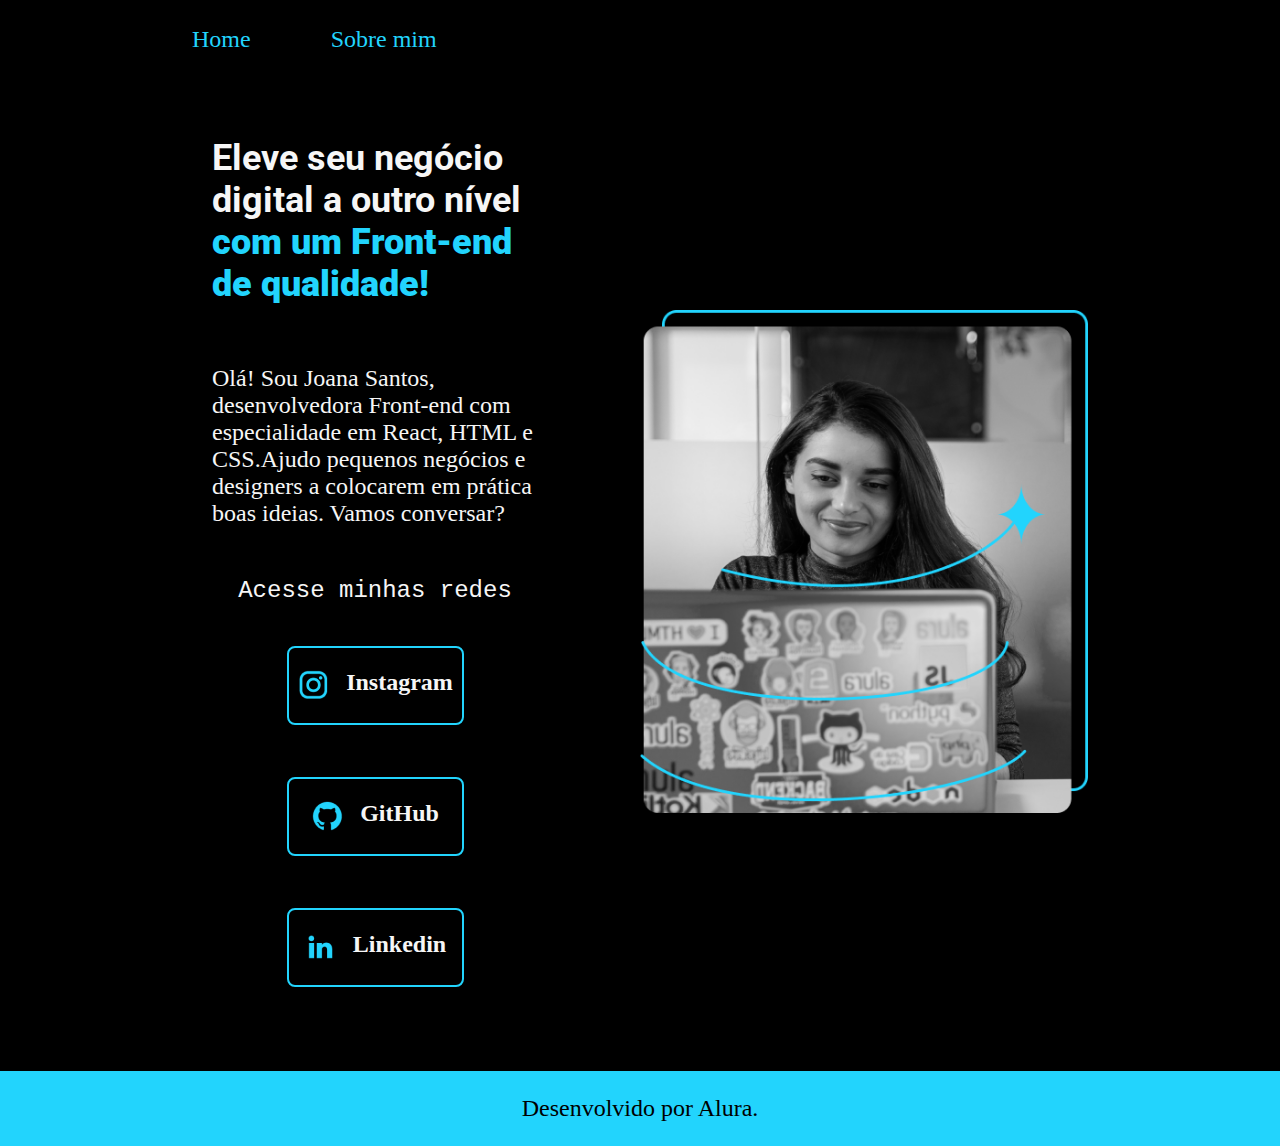
<file: index.html>
<!DOCTYPE html>
<html lang="pt-br">
<head>
    <meta charset="UTF-8">  
    <meta http-equiv="X-UA-Compatible" content="IE=edge">
    <meta name="viewport" content="width=device-width, initial scale=1.0">
    <link rel="stylesheet" href="style.css">
    <title>Portifolio</title>
</head>
<body>
    <header class="cabecalho">
        <nav class="cabecalho__menu">
            <a class="cabecalho__menu__link" href="index.html">Home</a>
            <a class="cabecalho__menu__link" href="sobremim.html">Sobre mim</a>
        </nav>
    </header>
    <main class="apresentacao">
        <section class="apresentacao__conteudo">
            <h1 class="apresentacao__conteudo__titulo">Eleve seu negócio digital a outro nível 
            <strong class="titulo-destaque">com um Front-end de qualidade!
            </strong></h1>
            <p class="apresentacao__conteudo__texto">Olá! Sou Joana Santos, desenvolvedora 
            Front-end com especialidade em React, HTML e
            CSS.Ajudo pequenos negócios e designers a 
            colocarem em prática boas ideias. Vamos 
            conversar?</p>
            <div class="apresentacao__links">
                <h2 class="apresentacao__links__subtitulo">Acesse minhas redes</h2>
                <a class="apresentacao__links__navegacao" href="https://instagram.com/rafaballerini">
                    <img src="zinstagram.png">
                    Instagram</a>

            <a class="apresentacao__links__navegacao" href="https://github.com/rafaballerini">
                    <img src="zgithub.png">
                    GitHub</a>

               <a class="apresentacao__links__navegacao" href="https://linkedin.com/guilhermeonrails">
                    <img src="zlinkedin.png">
                    Linkedin</a>  

            </div>
        </section>
            <img class="apresentacao__imagem" src="zImagem.png" alt="Foto da Joana Santos programando">
    </main>
    <footer class="rodape">
        <p>Desenvolvido por Alura.</p>
    </footer>
</body>
</html>
</file>
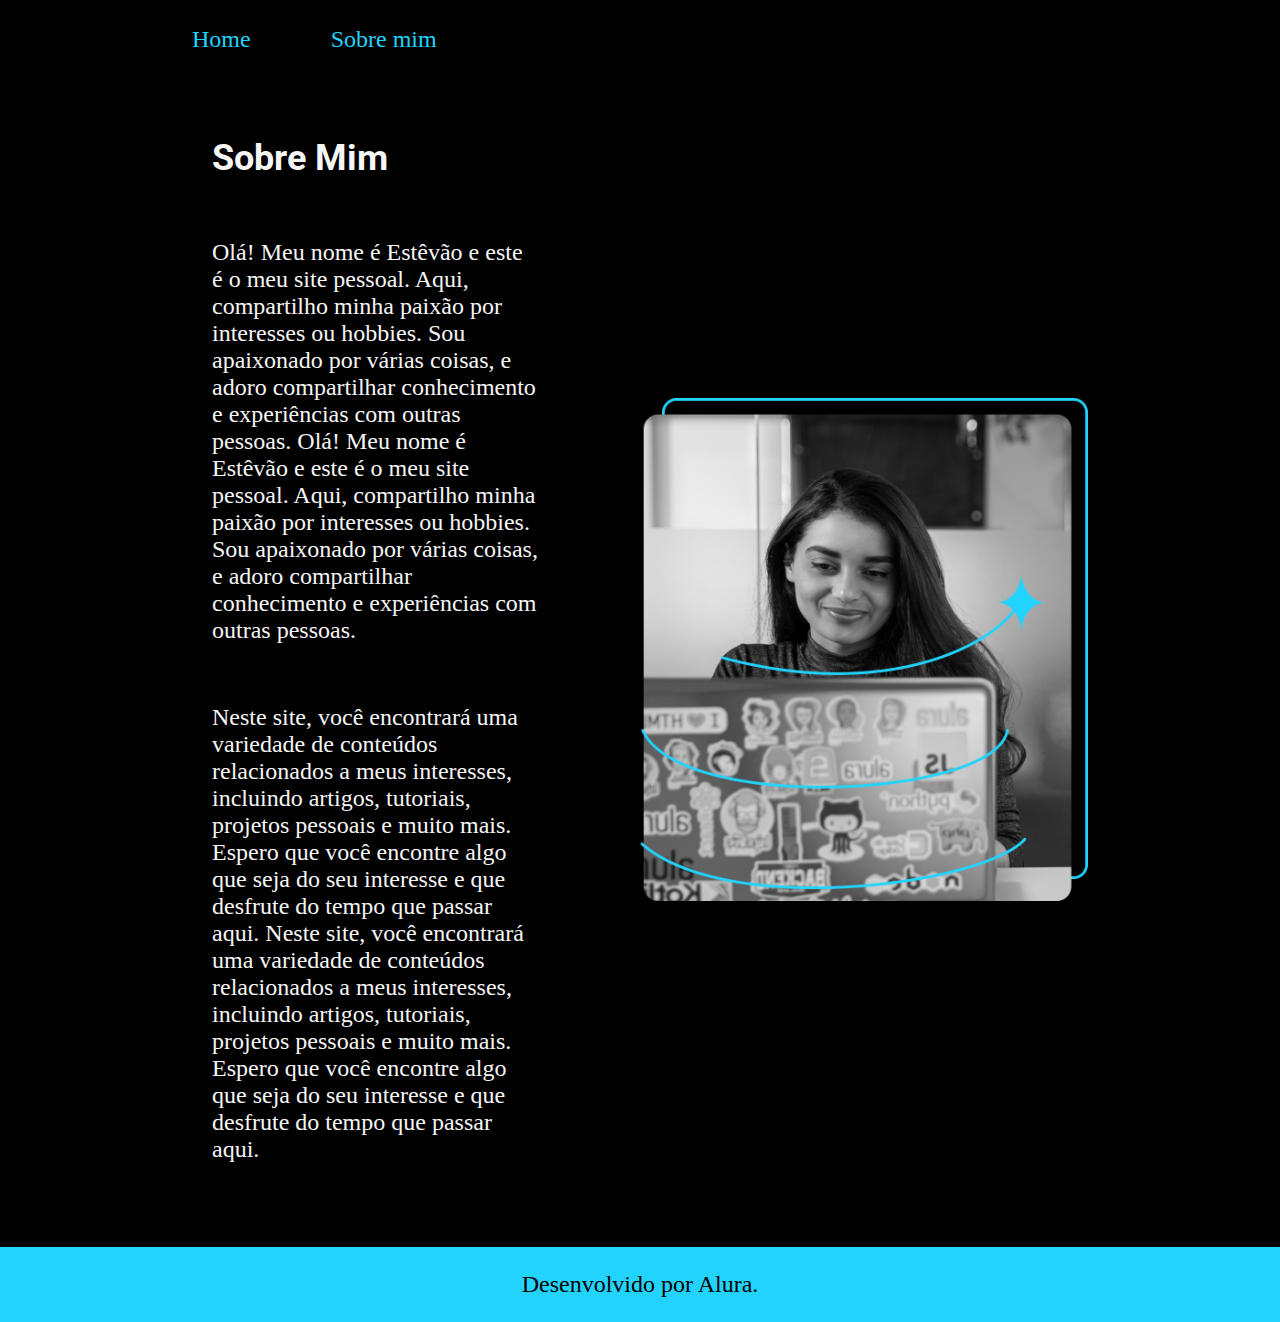
<file: sobremim.html>
<!DOCTYPE html>
<html lang="pt-br">
<head>
    <meta charset="UTF-8">
    <meta name="viewport" content="width=device-width, initial-scale=1.0">
    <title>Sobre Mim</title>
    <link rel="stylesheet" href="style.css">
</head>
<body>
    <header class="cabecalho">
        <nav class="cabecalho__menu">
            <a class="cabecalho__menu__link" href="index.html">Home</a>
            <a class="cabecalho__menu__link" href="sobremim.html">Sobre mim</a>
        </nav>
    </header>

    <main class="apresentacao">
        <section class="apresentacao__conteudo">
            <h1 class="apresentacao__conteudo__titulo">Sobre Mim</h1>
            <p class="apresentacao__conteudo__texto">Olá! Meu nome é Estêvão e este é o meu site pessoal.
                Aqui, compartilho minha paixão por interesses ou hobbies.
                Sou apaixonado por várias coisas, e adoro compartilhar conhecimento 
                e experiências com outras pessoas.
                Olá! Meu nome é Estêvão e este é o meu site pessoal.
                Aqui, compartilho minha paixão por interesses ou hobbies.
                Sou apaixonado por várias coisas, e adoro compartilhar conhecimento 
                e experiências com outras pessoas.</p>
            <p class="apresentacao__conteudo__texto">Neste site, você encontrará uma variedade de conteúdos relacionados a 
                meus interesses, incluindo artigos, tutoriais, projetos pessoais e muito mais.
                Espero que você encontre algo que seja do seu interesse e que desfrute do tempo
                que passar aqui.
                Neste site, você encontrará uma variedade de conteúdos relacionados a 
                meus interesses, incluindo artigos, tutoriais, projetos pessoais e muito mais.
                Espero que você encontre algo que seja do seu interesse e que desfrute do tempo
                que passar aqui.</p>
        </section>
        <img class="apresentacao__imagem" src="zImagem.png" alt="foto da joana santos programando">
    </main>

    <footer class="rodape">
        <p>Desenvolvido por Alura.</p>
    </footer>
</body>
</html>
</file>
<file: style.css>
@import url('https://fonts.googleapis.com/css2?family=Roboto:ital,wght@0,100;0,300;0,400;0,500;0,700;0,900;1,100;1,300;1,400;1,500;1,700;1,900&display=swap');

:root{ /* se eu quiser trocar alguma # das cores, todas no css serão trocadas;
        a funçao das variáveis é essa, permitir a alteração de todos elementos em apenas um */

    --cor-primaria: #000000; /* se eu trocar a cor, todos elementos com cor-primaria serão mudados */
    --cor-secundaria: #f6f6f6;
    --cor-terciaria: #22D4FD;

}

* {
    margin: 0;
    padding: 0; /* o padding vai medir a distancia do conteudo das bordas */
}
body{
    background-color: var(--cor-primaria);
    color: var(--cor-secundaria);
    /*height: 100vh;*/
    box-sizing: border-box; /* tipo de bordas */
    
}
.titulo-destaque{
    color: var(--cor-terciaria);
}
.apresentacao{
    padding: 5% 15%;
    display: flex;
    align-items: center;
    justify-content: space-between;
    gap: 82px;
}
.apresentacao__conteudo{
    width: 615px;    
    display: flex;
    flex-direction: column;
    gap: 40px;
    margin: 10px; 
    width: 50%;
}
.apresentacao__conteudo__titulo{
    font-size: 2.25rem; /* isso é o mesmo que 36 pixels-- 1rem = 16 pixels */
    font-family: "Roboto", sans-serif;
    margin: 10px;
}
.apresentacao__conteudo__texto{
    font-size: 1.5rem; /* 24 pixels */
    margin: 10px;

}
.apresentacao__links{
    display: flex; /* libera o flexbox e automaticamente acontece uma separação lado a lado (horizontal) */
    justify-content: space-between; /* espaço entre os elementos */
    flex-direction: column; /* alinhados verticalmente em forma de coluna */
    align-items: center; 
    gap: 32px; /* espaçamento entre os itens */

}
.apresentacao__links__subtitulo{
    font-family: 'Courier New', Courier, monospace;
    font-weight: 400;
    font-size: 1.5rem;
}

.apresentacao__links__navegacao{
    /* background-color: #22d4fd;  */
    display: flex;
    justify-content: center;
    gap: 16px;
    text-align: center;
    width: 280px; /* largura */
    border-radius: 8px; /* borda redonda */
    border: 2px solid var(--cor-terciaria);
    width: 50%;
    font-size: 1.5rem; /* tamanho da fonte */
    padding: 21.5px 0px; /* primeiro valor vertical, segundo valor horizontal */
    text-decoration: none; /* sem decoração */
    font-weight: 600;
    color: var(--cor-secundaria);
    margin: 10px;
}
.apresentacao__links__navegacao:hover{
    background-color: gray;
    width: 500px;
}
.rodape{
    color: var(--cor-primaria);
    background-color: var(--cor-terciaria);
    padding: 24px;
    font-size: 1.5rem;
    text-align: center;
    font-family:'Lucida Sans', 'Lucida Sans Regular';
}
.cabecalho__menu__link{
    font-family: 'Times New Roman', Times, serif;
    font-size: 1.5rem;
    font-weight: 600px;
    color: var(--cor-terciaria);
    text-decoration: none;
}
.cabecalho{
    padding: 2% 0% 0% 15%; /* valores em ordem: 5% 0% 0% 10% -- superior, direita, inferior superior*/
}
.cabecalho__menu{
    display: flex;
    gap: 80px;
}
.apresentacao__imagem{
    width: 50%;
}
@media (max-width: 1200px){
    .cabecalho{
        padding: 10%;
    }
    .cabecalho__menu{
        justify-content: center;
    }
    .apresentacao{
        flex-direction: column-reverse;
    }
    .apresentacao__conteudo{
        width: auto;
    }
}
</file>
